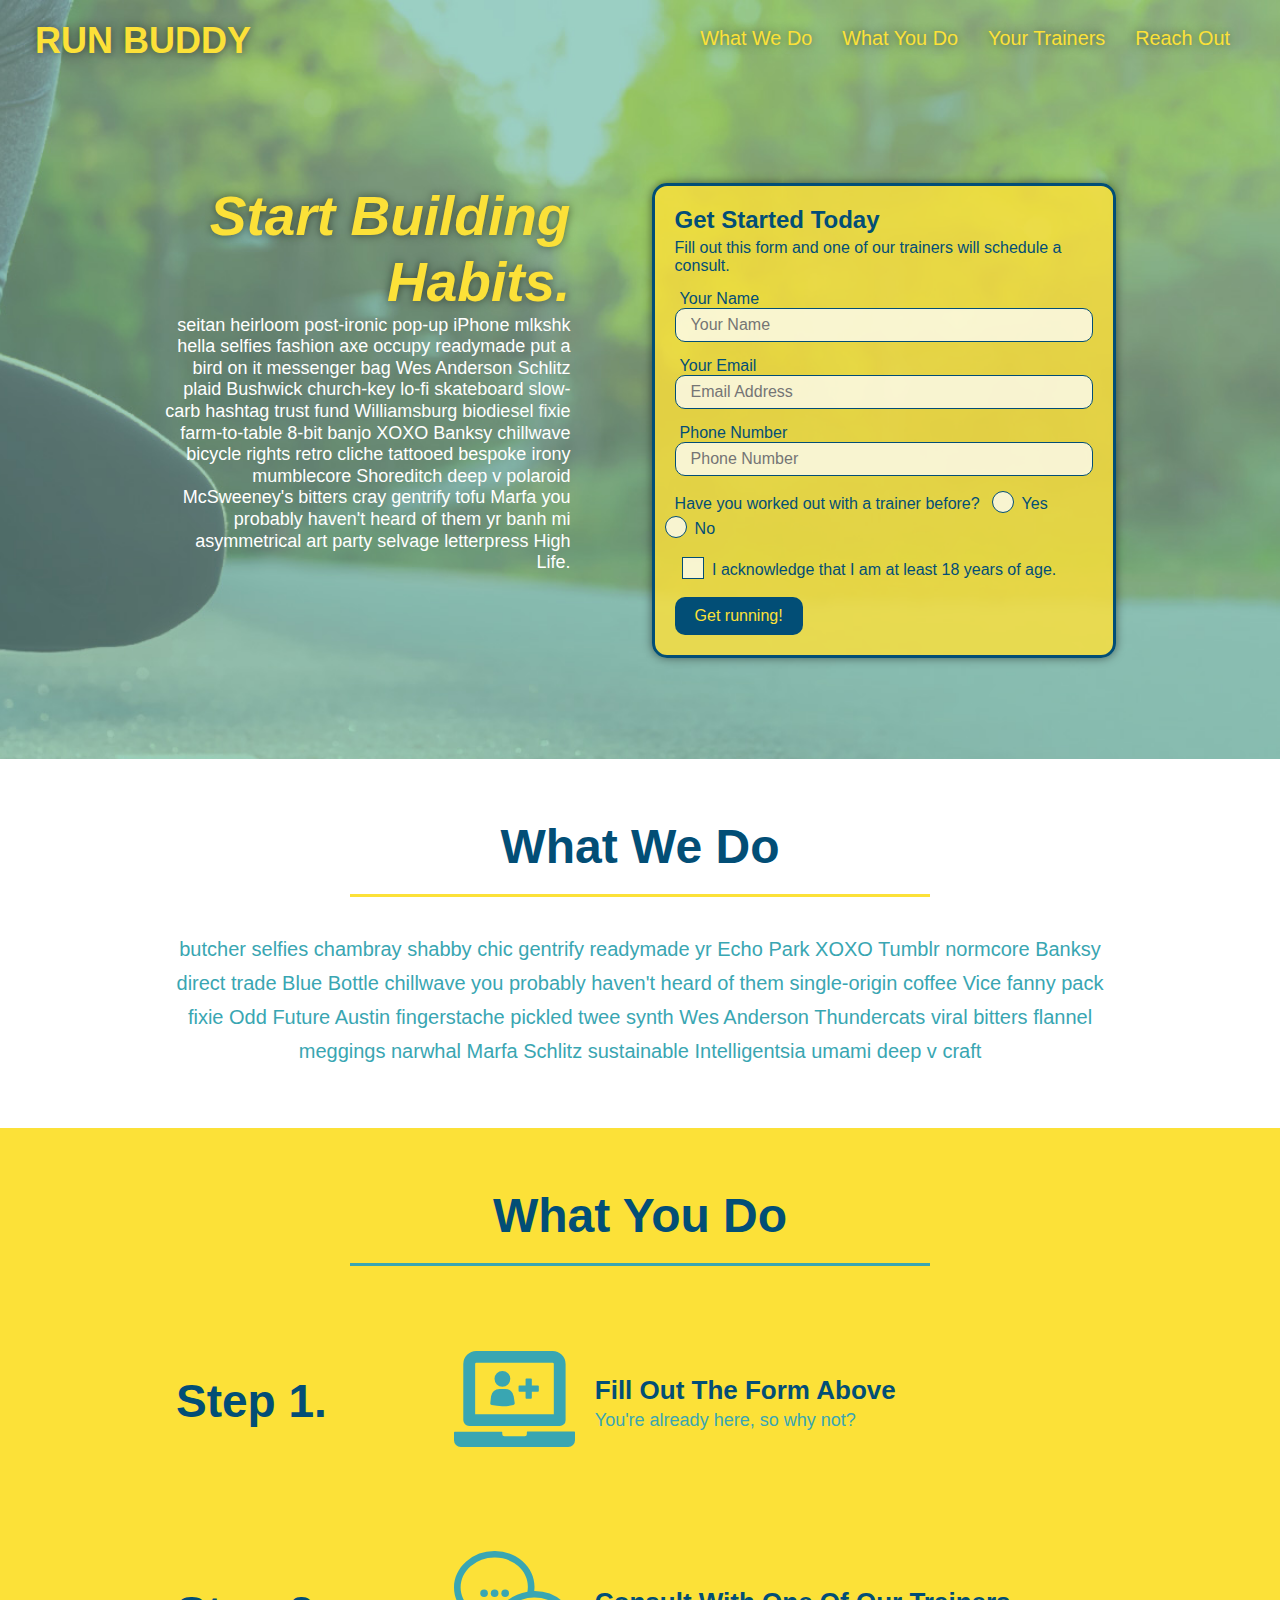
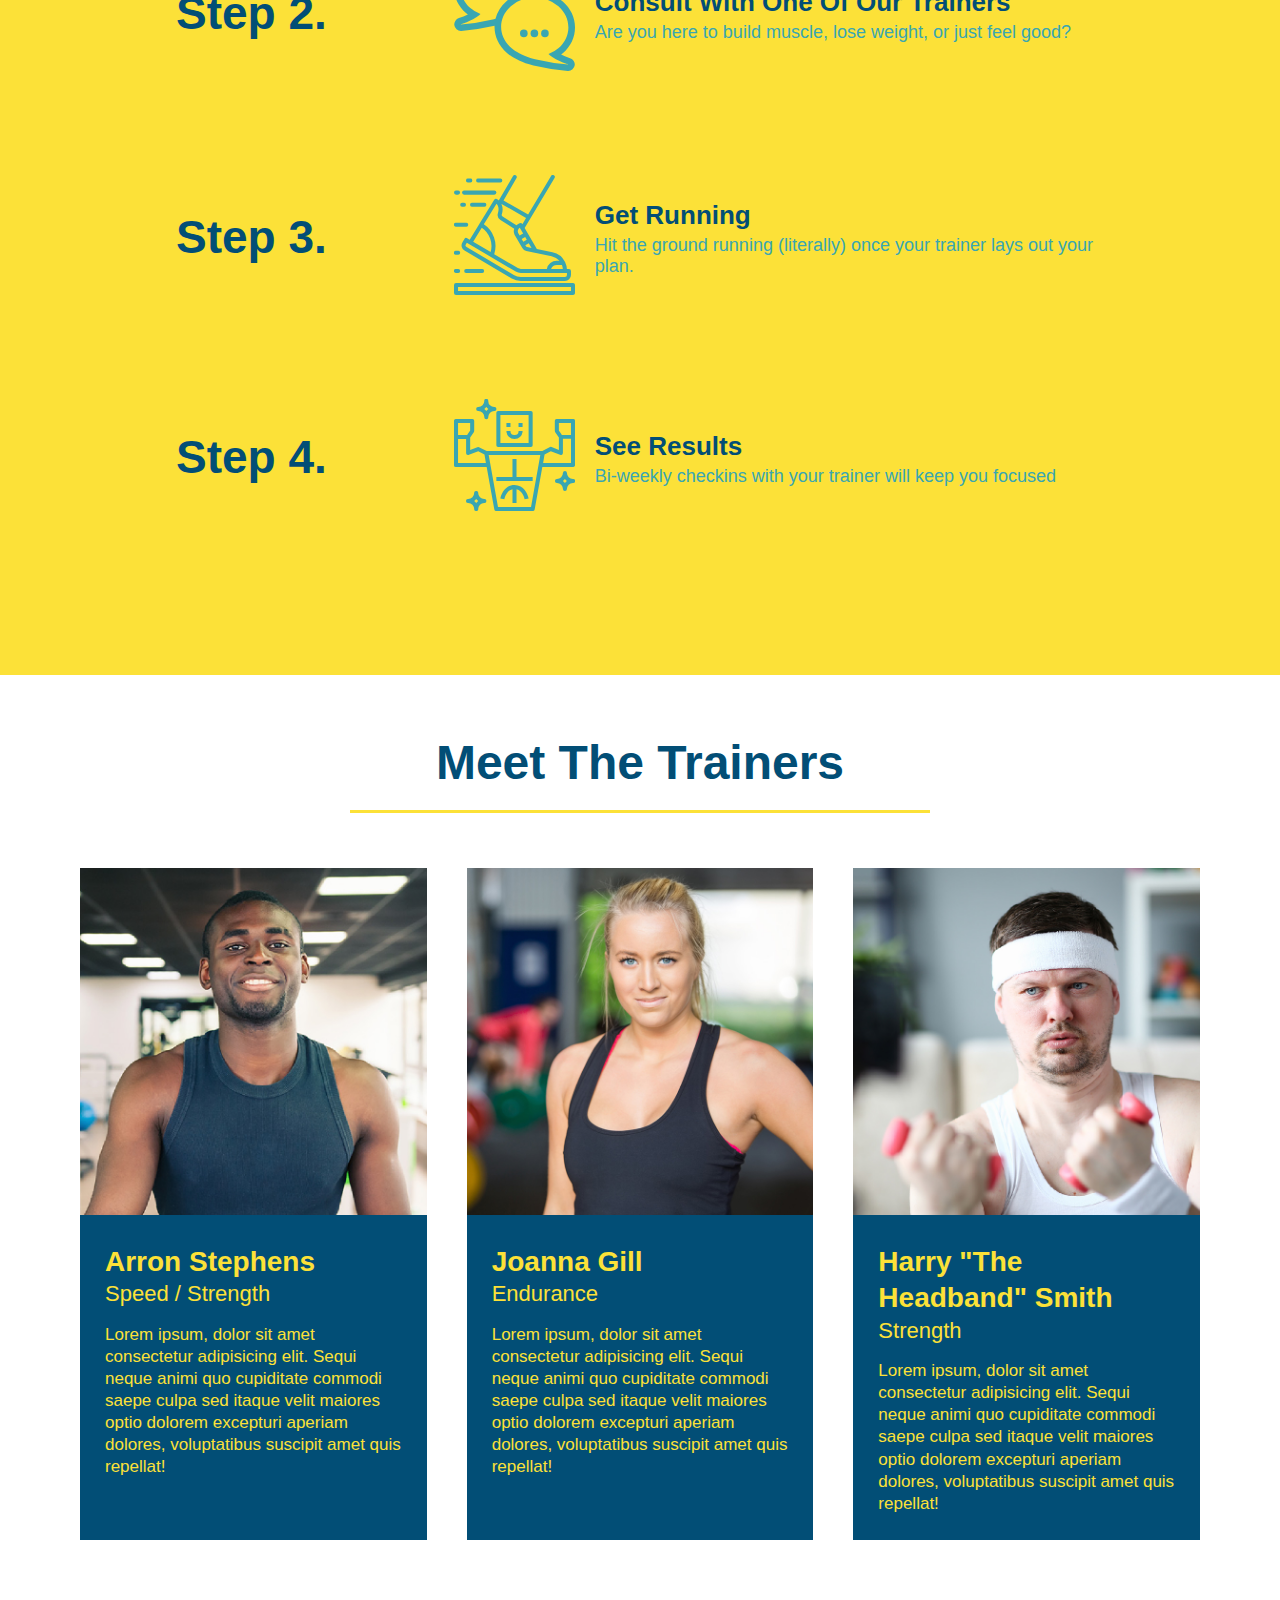
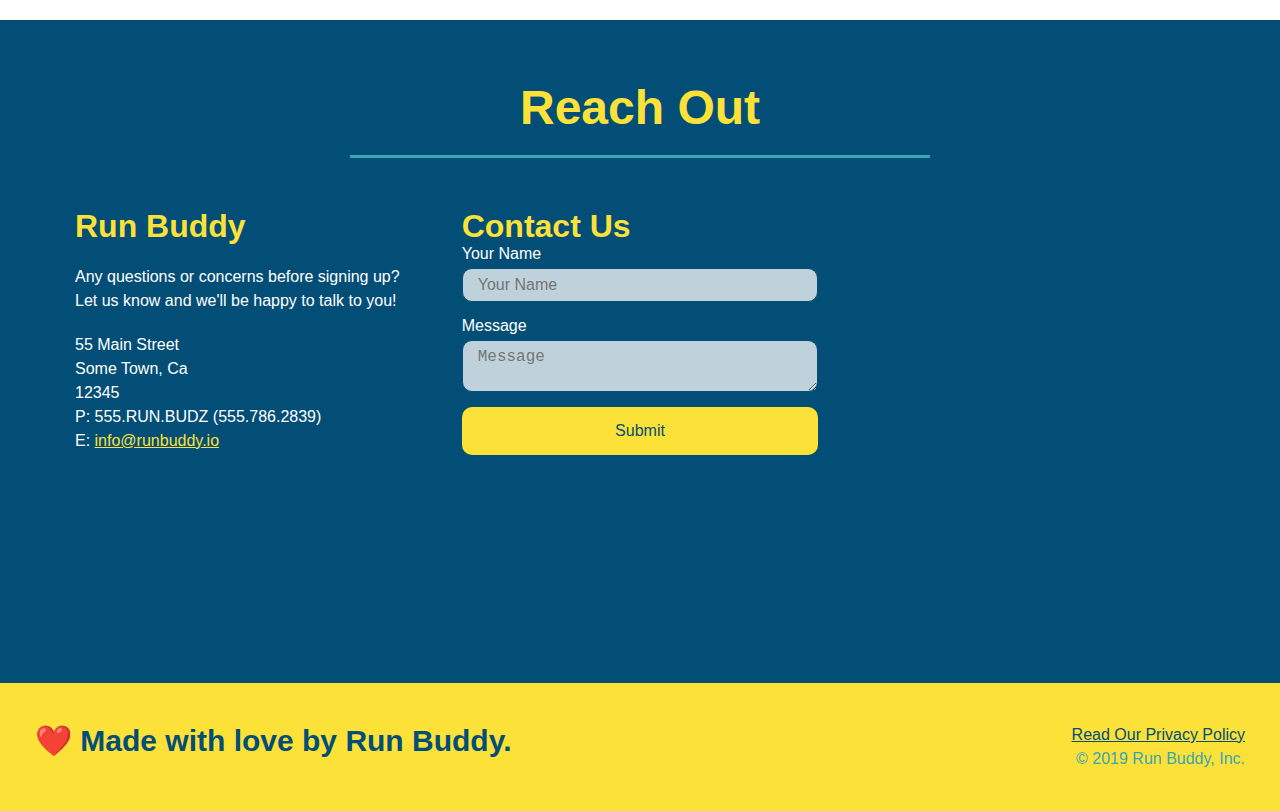
<file: index.html>
<!DOCTYPE html>
<html lang="en">
  <head>
    <meta charset="UTF-8" />
    <meta name="viewport" content="width=device-width, initial-scale=1.0" />
    <link rel="stylesheet" href="./assets/css/style.css">
    <title>Run Buddy</title>
  </head>
  <body>
    <!-- navigation tags - block level element -->
    <header>
      <h1>
        <a href="/">RUN BUDDY</a>
      </h1>
      <nav>
        <ul>
          <li>
            <a href="#what-we-do">What We Do</a>
          </li>
          <li>
            <a href="#what-you-do">What You Do</a>
          </li>
          <li>
            <a href="#your-trainers">Your Trainers</a>
          </li>
          <li>
            <a href="#reach-out">Reach Out</a>
          </li>
        </ul>
      </nav>
    </header>
    <!-- end navigation -->

    <!-- hero/jumbotron -->
    <section class="hero">
      <div class="hero-cta">
        <h2>Start Building Habits.</h2>
        <p>
          seitan heirloom post-ironic pop-up iPhone mlkshk hella selfies fashion axe occupy readymade put a bird on it
          messenger bag Wes Anderson Schlitz plaid Bushwick church-key lo-fi skateboard slow-carb hashtag trust fund
          Williamsburg biodiesel fixie farm-to-table 8-bit banjo XOXO Banksy chillwave bicycle rights retro cliche
          tattooed bespoke irony mumblecore Shoreditch deep v polaroid McSweeney's bitters cray gentrify tofu Marfa you
          probably haven't heard of them yr banh mi asymmetrical art party selvage letterpress High Life.
        </p>
      </div>

      <div class="hero-form">
        <h3>Get Started Today</h3>
        <p>Fill out this form and one of our trainers will schedule a consult.</p>
        <form>
          <label for="name">Your Name</label>
          <input type="text" placeholder="Your Name" id="name" name="name" class="form-input" />
          <label for="email">Your Email</label>
          <input type="email" placeholder="Email Address" id="email" name="email" class="form-input" />
          <label for="phone">Phone Number</label>
          <input type="tel" placeholder="Phone Number" name="phone" id="phone" class="form-input" />
          <p>
            Have you worked out with a trainer before?
            <span class="radio-wrapper">
              <input type="radio" name="trainer-confirm" id="trainer-yes" />
              <label for="trainer-yes">Yes</label>
            </span>
            <span class="radio-wrapper">
              <input type="radio" name="trainer-confirm" id="trainer-no" />
              <label for="trainer-no">No</label>
            </span>
          </p>
          <p>
            <span class="checkbox-wrapper">
              <input type="checkbox" name="checkpoint1" id="checkbox" />
              <label for="checkbox">I acknowledge that I am at least 18 years of age.</label>
            </span>
          </p>
          <button type="submit">
            Get running!
          </button>
        </form>
      </div>
    </section>
    <!-- end header -->

    <!-- "what we do" start - <section> -->
    <section id="what-we-do" class="intro">
      <div class="flex-row">
        <h2 class="section-title primary-border">
          What We Do
        </h2>
      </div>
      <div class="flex-row">
        <p>
          butcher selfies chambray shabby chic gentrify readymade yr Echo Park XOXO Tumblr normcore Banksy direct trade  Blue Bottle chillwave you probably haven't heard of them single-origin coffee Vice fanny pack fixie Odd Future Austin fingerstache pickled twee synth Wes Anderson Thundercats viral bitters flannel meggings narwhal Marfa Schlitz sustainable Intelligentsia umami deep v craft
        </p>
      </div>
    </section>
    <!-- end "what we do" -->

    <!-- "what you do" start -->
    <section id="what-you-do" class="steps">
      <div class="flex-row">
        <h2 class="section-title secondary-border">
          What You Do
        </h2> 
      </div>
      <div class="step">
        <h3>Step 1.</h3>
        <div class="step-info">
          <div class="step-img">
            <img src="./assets/images/step-1.svg" alt="" />
          </div>
          <div class="step-text">
            <h4>Fill Out The Form Above</h4>
            <p>You're already here, so why not?</p>
          </div>
        </div>
      </div>
      <div class="step">
        <h3>Step 2.</h3>
        <div class="step-info">
          <div class="step-img">
            <img src="./assets/images/step-2.svg" alt="" />
          </div>
          <div class="step-text">
            <h4>Consult With One Of Our Trainers</h4>
            <p>Are you here to build muscle, lose weight, or just feel good?</p>
          </div>
        </div>
      </div>
      <div class="step">
        <h3>Step 3.</h3>
        <div class="step-info">
          <div class="step-img">
            <img src="./assets/images/step-3.svg" alt="" />
          </div>
          <div class="step-text">
            <h4>Get Running</h4>
            <p>Hit the ground running (literally) once your trainer lays out your plan.</p>
          </div>
        </div>
      </div>
      <div class="step">
        <h3>Step 4.</h3>
        <div class="step-info">
          <div class="step-img">
            <img src="./assets/images/step-4.svg" alt="" />
          </div>
          <div class="step-text">
            <h4>See Results</h4>
            <p>Bi-weekly checkins with your trainer will keep you focused</p>
          </div>
        </div>
      </div>
    </section>
    <!-- "what you do" end -->

    <!-- "meet the trainers" start -->
    <section id="your-trainers">
      <div class="flex-row">
        <h2 class="section-title primary-border">
          Meet The Trainers
        </h2>
      </div>

      <div class="trainers">
        <article class="trainer">
          <img src="./assets/images/trainer-1.jpg" alt="Arron Stephens in his workout clothes, ready to pump iron" />
          <div class="trainer-bio">
            <h3 class="trainer-name">Arron Stephens</h3>
            <h4 class="trainer-role">Speed / Strength</h4>
            <p>Lorem ipsum, dolor sit amet consectetur adipisicing elit. Sequi neque animi quo cupiditate commodi saepe culpa sed itaque velit maiores optio dolorem excepturi aperiam dolores, voluptatibus suscipit amet quis repellat!</p>
          </div>
        </article>

        <article class="trainer">
          <img src="./assets/images/trainer-2.jpg" alt="Joanna Gill cooling off after a work out" />
          <div class="trainer-bio">
            <h3 class="trainer-name">Joanna Gill</h3>
            <h4 class="trainer-role">Endurance</h4>
            <p>Lorem ipsum, dolor sit amet consectetur adipisicing elit. Sequi neque animi quo cupiditate commodi saepe culpa sed itaque velit maiores optio dolorem excepturi aperiam dolores, voluptatibus suscipit amet quis repellat!</p>
            </div>
          </article>

        <article class="trainer">
          <img src="./assets/images/trainer-3.jpg" alt="Harry Smith wearing a headband and lifting comically small pink weights" />
          <div class="trainer-bio">
            <h3 class="trainer-name">Harry "The Headband" Smith</h3>
            <h4 class="trainer-role">Strength</h4>
            <p>Lorem ipsum, dolor sit amet consectetur adipisicing elit. Sequi neque animi quo cupiditate commodi saepe culpa sed itaque velit maiores optio dolorem excepturi aperiam dolores, voluptatibus suscipit amet quis repellat!</p>
          </div>
        </article>
      </div>
    </section>
    <!-- "meet the trainers" end -->

    <!-- "reach out" start -->
    <section id="reach-out" class="contact">
      <div class="flex-row">
        <h2 class="section-title secondary-border">
          Reach Out
        </h2>
      </div>

      <div class="contact-info">
        <div>
          <h3>Run Buddy</h3>
          <p>
            Any questions or concerns before signing up? 
            <br/>
            Let us know and we'll be happy to talk to you!
          </p>

          <address>
            55 Main Street <br/>
            Some Town, Ca <br/>
            12345<br/>
            P: 555.RUN.BUDZ (555.786.2839)<br/>
            E: <a href="mailto:info@runbuddy.io">info@runbuddy.io</a>
          </address>
          
        </div>

        <div class="contact-form">
          <h3>Contact Us</h3>
          <form>
            <label for="contact-name">Your Name</label>
            <input type="text" id="contact-name" placeholder="Your Name" />
        
            <label for="contact-message">Message</label>
            <textarea id="contact-message" placeholder="Message"></textarea>
        
            <button type="submit">Submit</button>
          </form>
        </div>
        
        <iframe
          src="https://www.google.com/maps/embed?pb=!1m14!1m12!1m3!1d12182.30520634488!2d-74.0652613!3d40.2407219!2m3!1f0!2f0!3f0!3m2!1i1024!2i768!4f13.1!5e0!3m2!1sen!2sus!4v1561060983193!5m2!1sen!2sus"
          frameborder="0" style="border:0" allowfullscreen>
        </iframe>
      </div>
    </section>
    <!-- "reach out" end -->

    <!-- footer -->
    <footer>
      <h2>❤️ Made with love by Run Buddy.</h2>
      <div>
        <a href="./privacy-policy.html">Read Our Privacy Policy</a><br/>
        &copy; 2019 Run Buddy, Inc.
      </div>
    </footer>
    <!-- footer end -->
  </body>
</html>
</file>
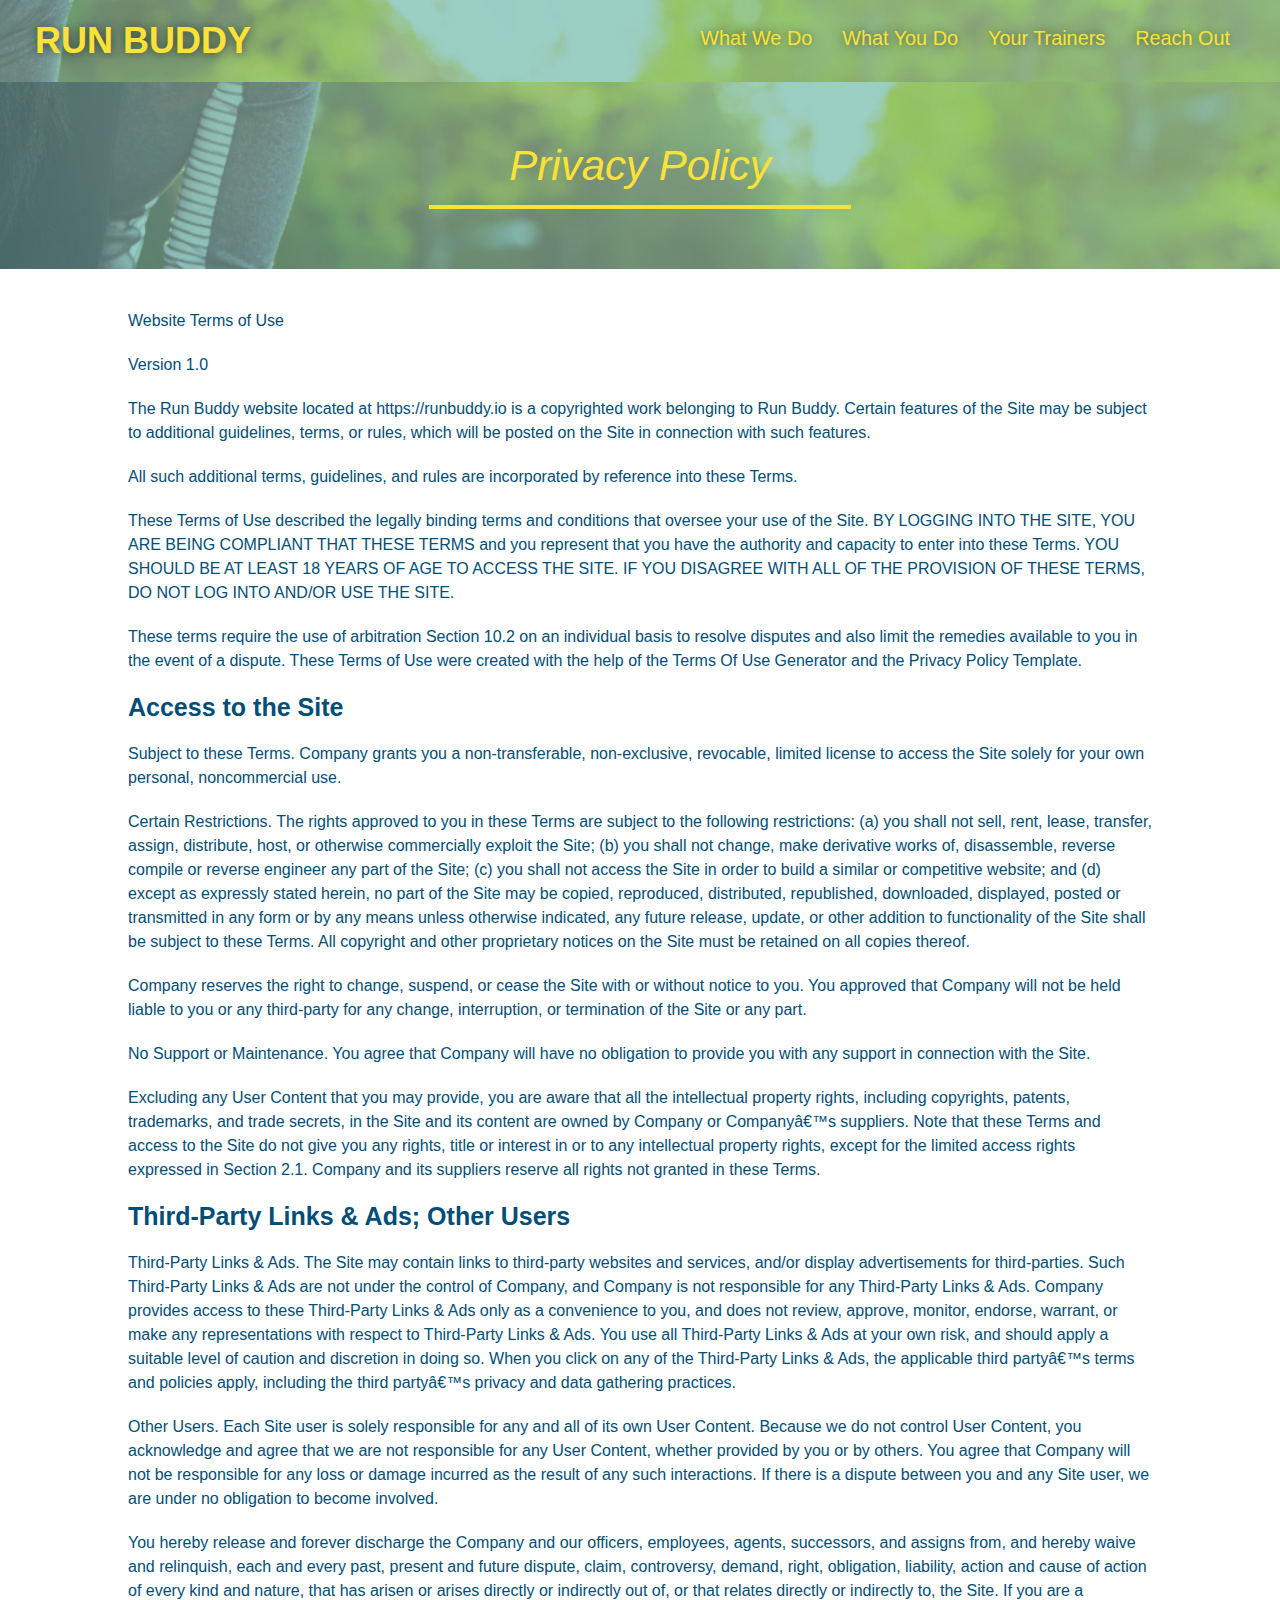
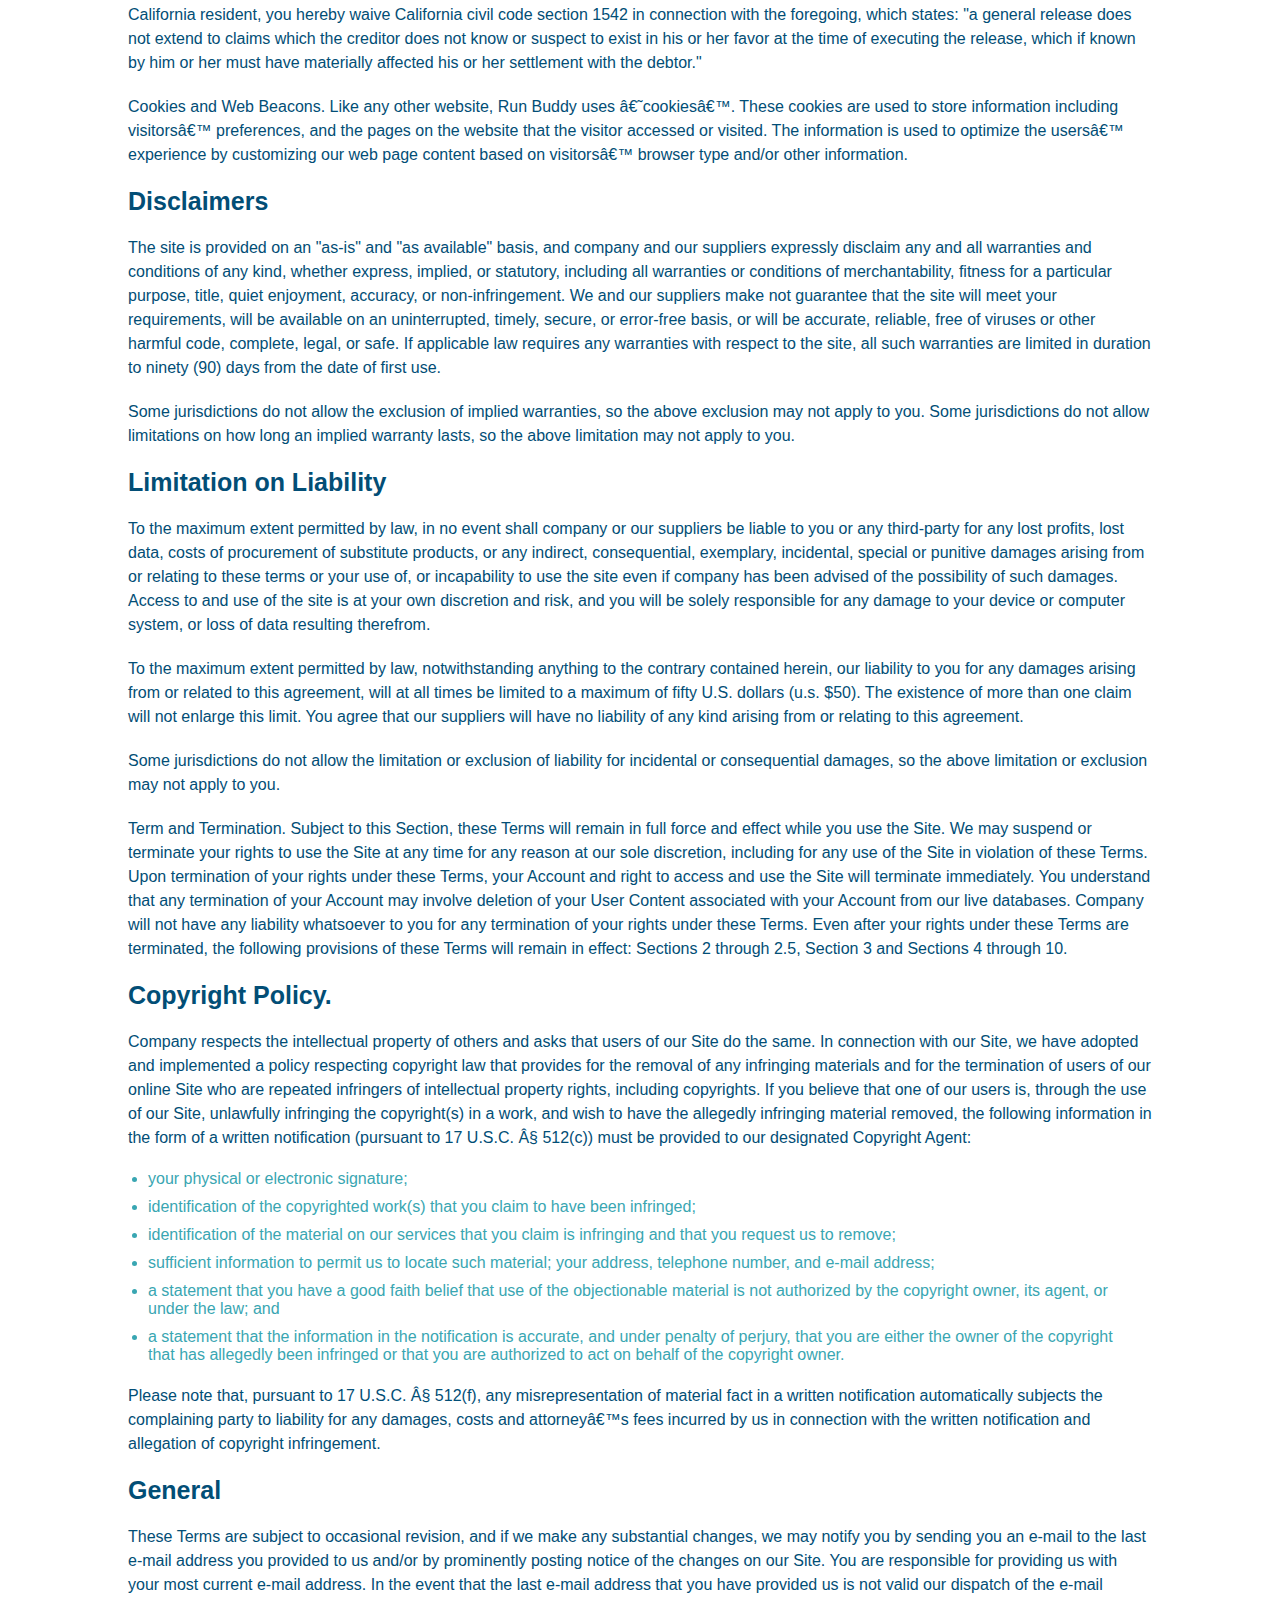
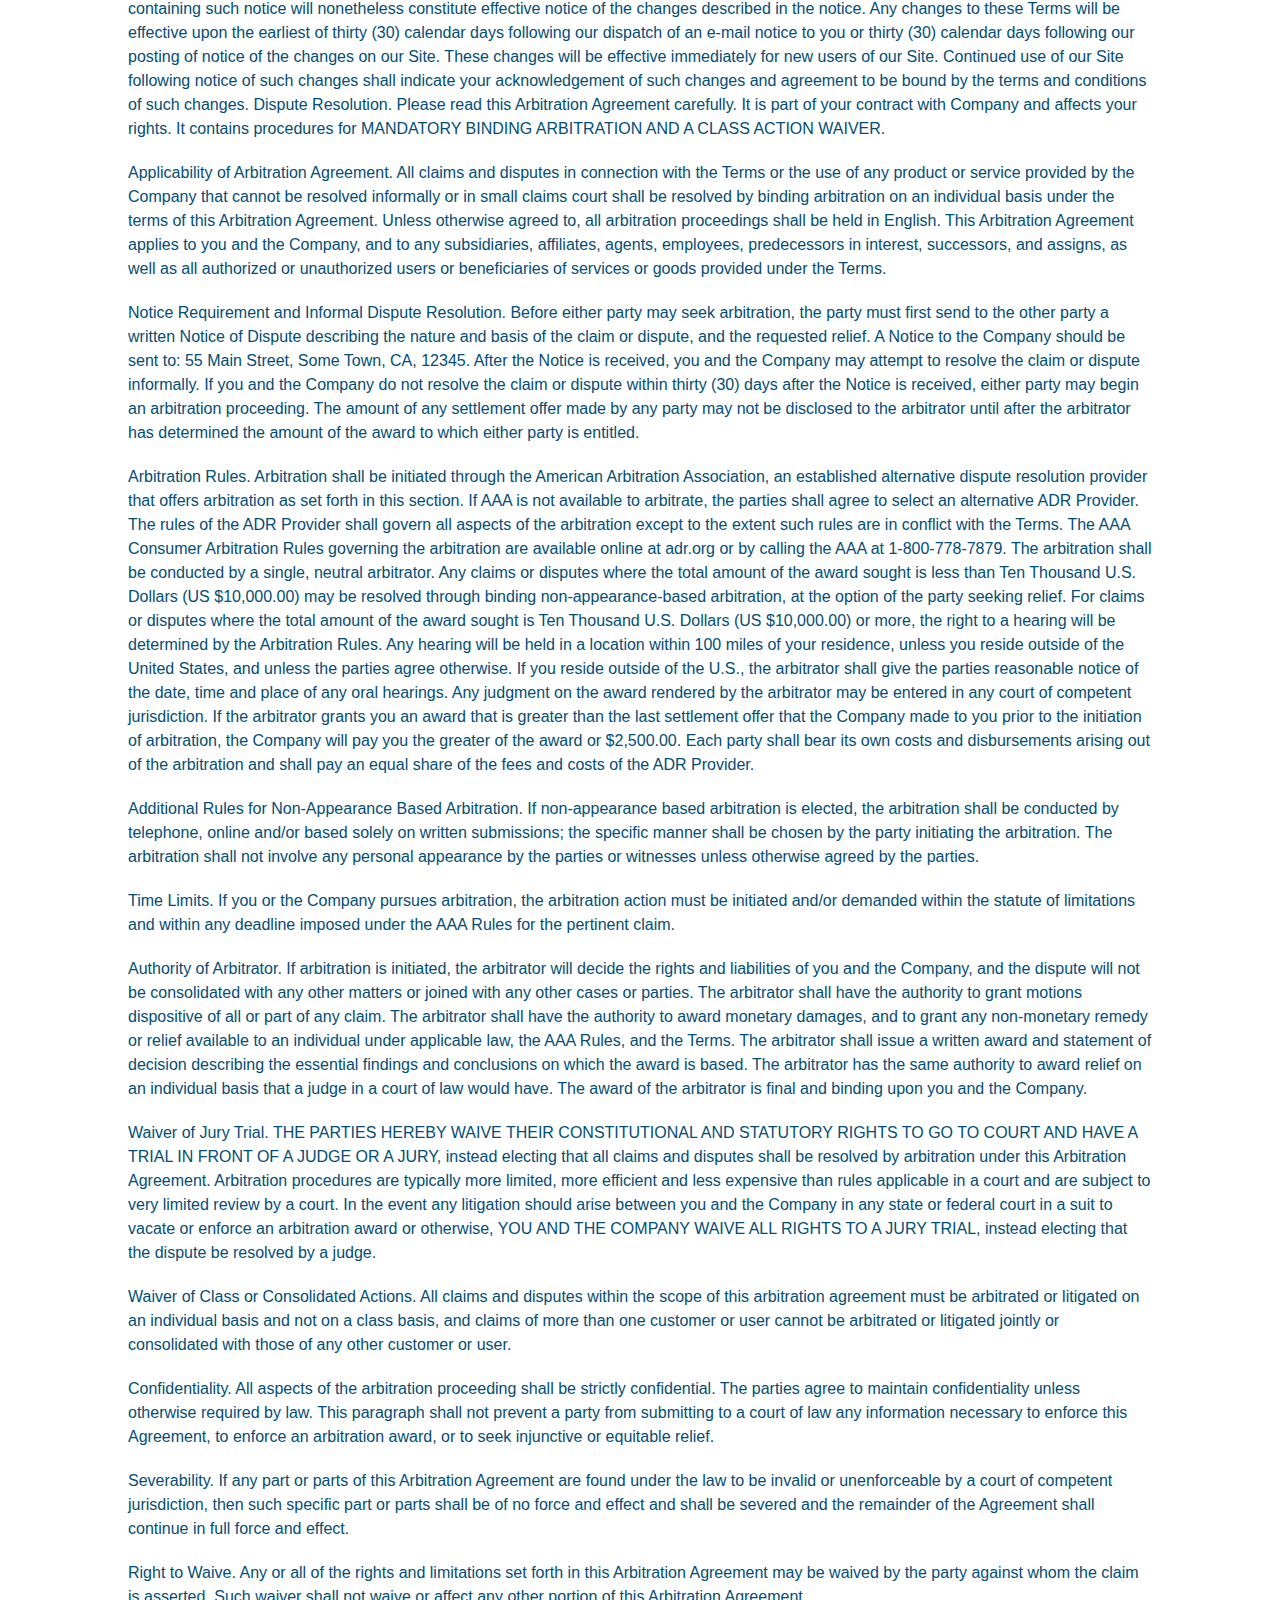
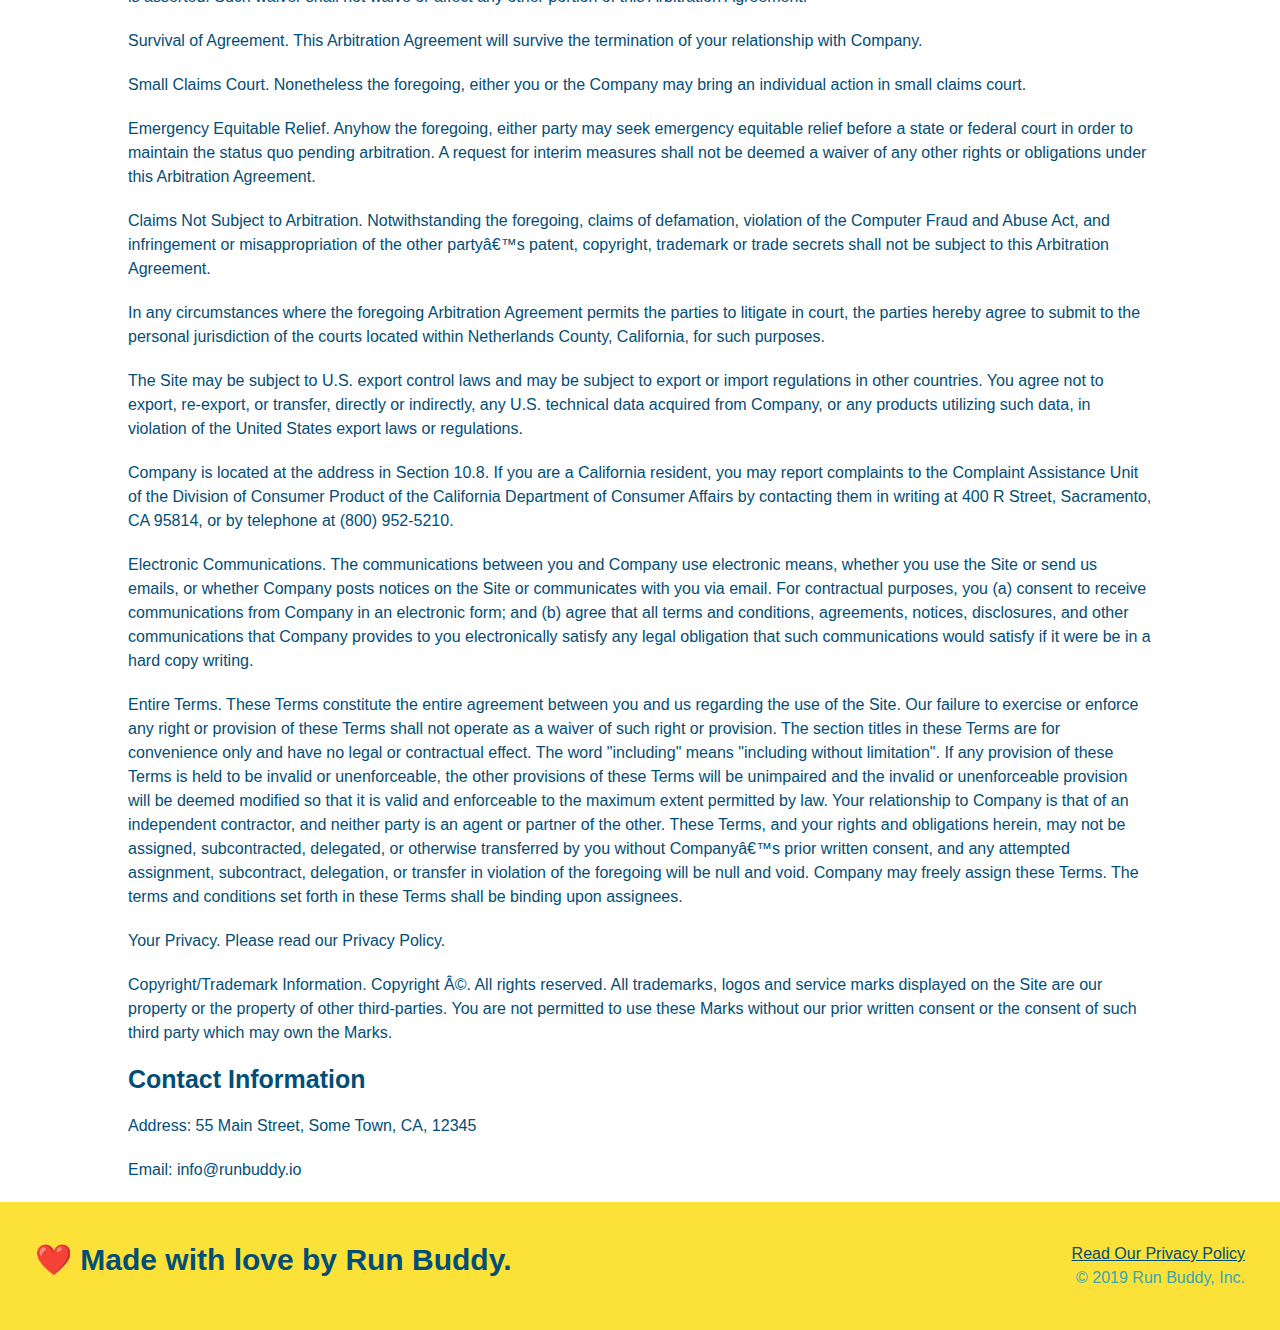
<file: privacy-policy.html>
<!DOCTYPE html>
<html lang="en">

<head>
  <meta charset="UTF-8" name="viewport" content="width=device-width, initial-scale=1.0" />
  <title>Privacy Policy - Run Buddy</title>
  <link rel="stylesheet" href="./assets/css/style.css" />
  <link rel="stylesheet" href="./assets/css/secondary-styles.css" />

</head>

<body>
  <header>
    <h1>
      <a href="./index.html">
        RUN BUDDY
      </a>
    </h1>
    <nav>
      <!-- Unordered list element -->
      <ul>
        <!-- List item element-->
        <li>
          <!-- Anchor element -->
          <a href="./index.html#what-we-do">What We Do</a>
        </li>
        <li>
          <a href="./index.html#what-you-do">What You Do</a>
        </li>
        <li>
          <a href="./index.html#your-trainers">Your Trainers</a>
        </li>
        <li>
          <a href="./index.html#reach-out">Reach Out</a>
        </li>
      </ul>
    </nav>
  </header>

  <section class="hero">
    <h2 class="page-title">
      Privacy Policy
    </h2>
  </section>

  <article class="secondary-content">

    <p>
      Website Terms of Use
    </p>

    <p>
      Version 1.0
    </p>

    <p>
      The Run Buddy website located at https://runbuddy.io is a copyrighted work belonging to Run Buddy. Certain
      features of the Site may be subject to additional guidelines, terms, or rules, which will be posted on the Site
      in connection with such features.
    </p>

    <p>
      All such additional terms, guidelines, and rules are incorporated by reference into these Terms.
    </p>

    <p>
      These Terms of Use described the legally binding terms and conditions that oversee your use of the Site. BY
      LOGGING INTO THE SITE, YOU ARE BEING COMPLIANT THAT THESE TERMS and you represent that you have the authority
      and capacity to enter into these Terms. YOU SHOULD BE AT LEAST 18 YEARS OF AGE TO ACCESS THE SITE. IF YOU
      DISAGREE WITH ALL OF THE PROVISION OF THESE TERMS, DO NOT LOG INTO AND/OR USE THE SITE.
    </p>

    <p>
      These terms require the use of arbitration Section 10.2 on an individual basis to resolve disputes and also
      limit the remedies available to you in the event of a dispute. These Terms of Use were created with the help of
      the Terms Of Use Generator and the Privacy Policy Template.
    </p>

    <h3>
      Access to the Site
    </h3>

    <p>
      Subject to these Terms. Company grants you a non-transferable, non-exclusive, revocable, limited license to
      access the Site solely for your own personal, noncommercial use.
    </p>

    <p>
      Certain Restrictions. The rights approved to you in these Terms are subject to the following restrictions: (a)
      you shall not sell, rent, lease, transfer, assign, distribute, host, or otherwise commercially exploit the Site;
      (b) you shall not change, make derivative works of, disassemble, reverse compile or reverse engineer any part of
      the Site; (c) you shall not access the Site in order to build a similar or competitive website; and (d) except
      as expressly stated herein, no part of the Site may be copied, reproduced, distributed, republished, downloaded,
      displayed, posted or transmitted in any form or by any means unless otherwise indicated, any future release,
      update, or other addition to functionality of the Site shall be subject to these Terms. All copyright and other
      proprietary notices on the Site must be retained on all copies thereof.
    </p>

    <p>
      Company reserves the right to change, suspend, or cease the Site with or without notice to you. You approved
      that Company will not be held liable to you or any third-party for any change, interruption, or termination of
      the Site or any part.
    </p>

    <p>
      No Support or Maintenance. You agree that Company will have no obligation to provide you with any support in
      connection with the Site.
    </p>

    <p>
      Excluding any User Content that you may provide, you are aware that all the intellectual property rights,
      including copyrights, patents, trademarks, and trade secrets, in the Site and its content are owned by Company
      or Companyâ€™s suppliers. Note that these Terms and access to the Site do not give you any rights, title or
      interest in or to any intellectual property rights, except for the limited access rights expressed in Section
      2.1. Company and its suppliers reserve all rights not granted in these Terms.
    </p>

    <h3>
      Third-Party Links & Ads; Other Users
    </h3>

    <p>
      Third-Party Links & Ads. The Site may contain links to third-party websites and services, and/or display
      advertisements for third-parties. Such Third-Party Links & Ads are not under the control of Company, and Company
      is not responsible for any Third-Party Links & Ads. Company provides access to these Third-Party Links & Ads
      only as a convenience to you, and does not review, approve, monitor, endorse, warrant, or make any
      representations with respect to Third-Party Links & Ads. You use all Third-Party Links & Ads at your own risk,
      and should apply a suitable level of caution and discretion in doing so. When you click on any of the
      Third-Party Links & Ads, the applicable third partyâ€™s terms and policies apply, including the third partyâ€™s
      privacy and data gathering practices.
    </p>

    <p>
      Other Users. Each Site user is solely responsible for any and all of its own User Content. Because we do not
      control User Content, you acknowledge and agree that we are not responsible for any User Content, whether
      provided by you or by others. You agree that Company will not be responsible for any loss or damage incurred as
      the result of any such interactions. If there is a dispute between you and any Site user, we are under no
      obligation to become involved.
    </p>

    <p>
      You hereby release and forever discharge the Company and our officers, employees, agents, successors, and
      assigns from, and hereby waive and relinquish, each and every past, present and future dispute, claim,
      controversy, demand, right, obligation, liability, action and cause of action of every kind and nature, that has
      arisen or arises directly or indirectly out of, or that relates directly or indirectly to, the Site. If you are
      a California resident, you hereby waive California civil code section 1542 in connection with the foregoing,
      which states: "a general release does not extend to claims which the creditor does not know or suspect to exist
      in his or her favor at the time of executing the release, which if known by him or her must have materially
      affected his or her settlement with the debtor."
    </p>

    <p>
      Cookies and Web Beacons. Like any other website, Run Buddy uses â€˜cookiesâ€™. These cookies are used to store
      information including visitorsâ€™ preferences, and the pages on the website that the visitor accessed or visited.
      The information is used to optimize the usersâ€™ experience by customizing our web page content based on
      visitorsâ€™
      browser type and/or other information.
    </p>

    <h3>
      Disclaimers
    </h3>

    <p>
      The site is provided on an "as-is" and "as available" basis, and company and our suppliers expressly disclaim
      any and all warranties and conditions of any kind, whether express, implied, or statutory, including all
      warranties or conditions of merchantability, fitness for a particular purpose, title, quiet enjoyment, accuracy,
      or non-infringement. We and our suppliers make not guarantee that the site will meet your requirements, will be
      available on an uninterrupted, timely, secure, or error-free basis, or will be accurate, reliable, free of
      viruses or other harmful code, complete, legal, or safe. If applicable law requires any warranties with respect
      to the site, all such warranties are limited in duration to ninety (90) days from the date of first use.
    </p>

    <p>
      Some jurisdictions do not allow the exclusion of implied warranties, so the above exclusion may not apply to
      you. Some jurisdictions do not allow limitations on how long an implied warranty lasts, so the above limitation
      may not apply to you.
    </p>

    <h3>
      Limitation on Liability
    </h3>

    <p>
      To the maximum extent permitted by law, in no event shall company or our suppliers be liable to you or any
      third-party for any lost profits, lost data, costs of procurement of substitute products, or any indirect,
      consequential, exemplary, incidental, special or punitive damages arising from or relating to these terms or
      your use of, or incapability to use the site even if company has been advised of the possibility of such
      damages. Access to and use of the site is at your own discretion and risk, and you will be solely responsible
      for any damage to your device or computer system, or loss of data resulting therefrom.
    </p>

    <p>
      To the maximum extent permitted by law, notwithstanding anything to the contrary contained herein, our liability
      to you for any damages arising from or related to this agreement, will at all times be limited to a maximum of
      fifty U.S. dollars (u.s. $50). The existence of more than one claim will not enlarge this limit. You agree that
      our suppliers will have no liability of any kind arising from or relating to this agreement.
    </p>

    <p>
      Some jurisdictions do not allow the limitation or exclusion of liability for incidental or consequential
      damages, so the above limitation or exclusion may not apply to you.
    </p>

    <p>
      Term and Termination. Subject to this Section, these Terms will remain in full force and effect while you use
      the Site. We may suspend or terminate your rights to use the Site at any time for any reason at our sole
      discretion, including for any use of the Site in violation of these Terms. Upon termination of your rights under
      these Terms, your Account and right to access and use the Site will terminate immediately. You understand that
      any termination of your Account may involve deletion of your User Content associated with your Account from our
      live databases. Company will not have any liability whatsoever to you for any termination of your rights under
      these Terms. Even after your rights under these Terms are terminated, the following provisions of these Terms
      will remain in effect: Sections 2 through 2.5, Section 3 and Sections 4 through 10.
    </p>

    <h3>
      Copyright Policy.
    </h3>

    <p>
      Company respects the intellectual property of others and asks that users of our Site do the same. In connection
      with our Site, we have adopted and implemented a policy respecting copyright law that provides for the removal
      of any infringing materials and for the termination of users of our online Site who are repeated infringers of
      intellectual property rights, including copyrights. If you believe that one of our users is, through the use of
      our Site, unlawfully infringing the copyright(s) in a work, and wish to have the allegedly infringing material
      removed, the following information in the form of a written notification (pursuant to 17 U.S.C. Â§ 512(c)) must
      be provided to our designated Copyright Agent:
    </p>

    <ul>
      <li>
        your physical or electronic signature;
      </li>
      <li>
        identification of the copyrighted work(s) that you claim to have been infringed;
      </li>
      <li>
        identification of the material on our services that you claim is infringing and that you request us to remove;
      </li>
      <li>
        sufficient information to permit us to locate such material; your address, telephone number, and e-mail
        address;
      </li>
      <li>
        a statement that you have a good faith belief that use of the objectionable material is not authorized by the
        copyright owner, its agent, or under the law; and
      </li>
      <li>
        a statement that the information in the notification is accurate, and under penalty of perjury, that you are
        either the owner of the copyright that has allegedly been infringed or that you are authorized to act on
        behalf of the copyright owner.
      </li>
    </ul>

    <p>
      Please note that, pursuant to 17 U.S.C. Â§ 512(f), any misrepresentation of material fact in a written
      notification automatically subjects the complaining party to liability for any damages, costs and attorneyâ€™s
      fees incurred by us in connection with the written notification and allegation of copyright infringement.
    </p>

    <h3>
      General
    </h3>

    <p>
      These Terms are subject to occasional revision, and if we make any substantial changes, we may notify you by
      sending you an e-mail to the last e-mail address you provided to us and/or by prominently posting notice of the
      changes on our Site. You are responsible for providing us with your most current e-mail address. In the event
      that the last e-mail address that you have provided us is not valid our dispatch of the e-mail containing such
      notice will nonetheless constitute effective notice of the changes described in the notice. Any changes to these
      Terms will be effective upon the earliest of thirty (30) calendar days following our dispatch of an e-mail
      notice to you or thirty (30) calendar days following our posting of notice of the changes on our Site. These
      changes will be effective immediately for new users of our Site. Continued use of our Site following notice of
      such changes shall indicate your acknowledgement of such changes and agreement to be bound by the terms and
      conditions of such changes. Dispute Resolution. Please read this Arbitration Agreement carefully. It is part of
      your contract with Company and affects your rights. It contains procedures for MANDATORY BINDING ARBITRATION AND
      A CLASS ACTION WAIVER.
    </p>

    <p>
      Applicability of Arbitration Agreement. All claims and disputes in connection with the Terms or the use of any
      product or service provided by the Company that cannot be resolved informally or in small claims court shall be
      resolved by binding arbitration on an individual basis under the terms of this Arbitration Agreement. Unless
      otherwise agreed to, all arbitration proceedings shall be held in English. This Arbitration Agreement applies to
      you and the Company, and to any subsidiaries, affiliates, agents, employees, predecessors in interest,
      successors, and assigns, as well as all authorized or unauthorized users or beneficiaries of services or goods
      provided under the Terms.
    </p>

    <p>
      Notice Requirement and Informal Dispute Resolution. Before either party may seek arbitration, the party must
      first send to the other party a written Notice of Dispute describing the nature and basis of the claim or
      dispute, and the requested relief. A Notice to the Company should be sent to: 55 Main Street, Some Town, CA,
      12345. After the Notice is received, you and the Company may attempt to resolve the claim or dispute informally.
      If you and the Company do not resolve the claim or dispute within thirty (30) days after the Notice is received,
      either party may begin an arbitration proceeding. The amount of any settlement offer made by any party may not
      be disclosed to the arbitrator until after the arbitrator has determined the amount of the award to which either
      party is entitled.
    </p>

    <p>
      Arbitration Rules. Arbitration shall be initiated through the American Arbitration Association, an established
      alternative dispute resolution provider that offers arbitration as set forth in this section. If AAA is not
      available to arbitrate, the parties shall agree to select an alternative ADR Provider. The rules of the ADR
      Provider shall govern all aspects of the arbitration except to the extent such rules are in conflict with the
      Terms. The AAA Consumer Arbitration Rules governing the arbitration are available online at adr.org or by
      calling the AAA at 1-800-778-7879. The arbitration shall be conducted by a single, neutral arbitrator. Any
      claims or disputes where the total amount of the award sought is less than Ten Thousand U.S. Dollars (US
      $10,000.00) may be resolved through binding non-appearance-based arbitration, at the option of the party seeking
      relief. For claims or disputes where the total amount of the award sought is Ten Thousand U.S. Dollars (US
      $10,000.00) or more, the right to a hearing will be determined by the Arbitration Rules. Any hearing will be
      held in a location within 100 miles of your residence, unless you reside outside of the United States, and
      unless the parties agree otherwise. If you reside outside of the U.S., the arbitrator shall give the parties
      reasonable notice of the date, time and place of any oral hearings. Any judgment on the award rendered by the
      arbitrator may be entered in any court of competent jurisdiction. If the arbitrator grants you an award that is
      greater than the last settlement offer that the Company made to you prior to the initiation of arbitration, the
      Company will pay you the greater of the award or $2,500.00. Each party shall bear its own costs and
      disbursements arising out of the arbitration and shall pay an equal share of the fees and costs of the ADR
      Provider.
    </p>

    <p>
      Additional Rules for Non-Appearance Based Arbitration. If non-appearance based arbitration is elected, the
      arbitration shall be conducted by telephone, online and/or based solely on written submissions; the specific
      manner shall be chosen by the party initiating the arbitration. The arbitration shall not involve any personal
      appearance by the parties or witnesses unless otherwise agreed by the parties.
    </p>

    <p>
      Time Limits. If you or the Company pursues arbitration, the arbitration action must be initiated and/or demanded
      within the statute of limitations and within any deadline imposed under the AAA Rules for the pertinent claim.
    </p>

    <p>
      Authority of Arbitrator. If arbitration is initiated, the arbitrator will decide the rights and liabilities of
      you and the Company, and the dispute will not be consolidated with any other matters or joined with any other
      cases or parties. The arbitrator shall have the authority to grant motions dispositive of all or part of any
      claim. The arbitrator shall have the authority to award monetary damages, and to grant any non-monetary remedy
      or relief available to an individual under applicable law, the AAA Rules, and the Terms. The arbitrator shall
      issue a written award and statement of decision describing the essential findings and conclusions on which the
      award is based. The arbitrator has the same authority to award relief on an individual basis that a judge in a
      court of law would have. The award of the arbitrator is final and binding upon you and the Company.
    </p>

    <p>
      Waiver of Jury Trial. THE PARTIES HEREBY WAIVE THEIR CONSTITUTIONAL AND STATUTORY RIGHTS TO GO TO COURT AND HAVE
      A TRIAL IN FRONT OF A JUDGE OR A JURY, instead electing that all claims and disputes shall be resolved by
      arbitration under this Arbitration Agreement. Arbitration procedures are typically more limited, more efficient
      and less expensive than rules applicable in a court and are subject to very limited review by a court. In the
      event any litigation should arise between you and the Company in any state or federal court in a suit to vacate
      or enforce an arbitration award or otherwise, YOU AND THE COMPANY WAIVE ALL RIGHTS TO A JURY TRIAL, instead
      electing that the dispute be resolved by a judge.
    </p>

    <p>
      Waiver of Class or Consolidated Actions. All claims and disputes within the scope of this arbitration agreement
      must be arbitrated or litigated on an individual basis and not on a class basis, and claims of more than one
      customer or user cannot be arbitrated or litigated jointly or consolidated with those of any other customer or
      user.
    </p>

    <p>
      Confidentiality. All aspects of the arbitration proceeding shall be strictly confidential. The parties agree to
      maintain confidentiality unless otherwise required by law. This paragraph shall not prevent a party from
      submitting to a court of law any information necessary to enforce this Agreement, to enforce an arbitration
      award, or to seek injunctive or equitable relief.
    </p>

    <p>
      Severability. If any part or parts of this Arbitration Agreement are found under the law to be invalid or
      unenforceable by a court of competent jurisdiction, then such specific part or parts shall be of no force and
      effect and shall be severed and the remainder of the Agreement shall continue in full force and effect.
    </p>

    <p>
      Right to Waive. Any or all of the rights and limitations set forth in this Arbitration Agreement may be waived
      by the party against whom the claim is asserted. Such waiver shall not waive or affect any other portion of this
      Arbitration Agreement.
    </p>

    <p>
      Survival of Agreement. This Arbitration Agreement will survive the termination of your relationship with
      Company.
    </p>

    <p>
      Small Claims Court. Nonetheless the foregoing, either you or the Company may bring an individual action in small
      claims court.
    </p>

    <p>
      Emergency Equitable Relief. Anyhow the foregoing, either party may seek emergency equitable relief before a
      state or federal court in order to maintain the status quo pending arbitration. A request for interim measures
      shall not be deemed a waiver of any other rights or obligations under this Arbitration Agreement.
    </p>

    <p>
      Claims Not Subject to Arbitration. Notwithstanding the foregoing, claims of defamation, violation of the
      Computer Fraud and Abuse Act, and infringement or misappropriation of the other partyâ€™s patent, copyright,
      trademark or trade secrets shall not be subject to this Arbitration Agreement.
    </p>

    <p>
      In any circumstances where the foregoing Arbitration Agreement permits the parties to litigate in court, the
      parties hereby agree to submit to the personal jurisdiction of the courts located within Netherlands County,
      California, for such purposes.
    </p>

    <p>
      The Site may be subject to U.S. export control laws and may be subject to export or import regulations in other
      countries. You agree not to export, re-export, or transfer, directly or indirectly, any U.S. technical data
      acquired from Company, or any products utilizing such data, in violation of the United States export laws or
      regulations.
    </p>

    <p>
      Company is located at the address in Section 10.8. If you are a California resident, you may report complaints
      to the Complaint Assistance Unit of the Division of Consumer Product of the California Department of Consumer
      Affairs by contacting them in writing at 400 R Street, Sacramento, CA 95814, or by telephone at (800) 952-5210.
    </p>

    <p>
      Electronic Communications. The communications between you and Company use electronic means, whether you use the
      Site or send us emails, or whether Company posts notices on the Site or communicates with you via email. For
      contractual purposes, you (a) consent to receive communications from Company in an electronic form; and (b)
      agree that all terms and conditions, agreements, notices, disclosures, and other communications that Company
      provides to you electronically satisfy any legal obligation that such communications would satisfy if it were be
      in a hard copy writing.
    </p>

    <p>
      Entire Terms. These Terms constitute the entire agreement between you and us regarding the use of the Site. Our
      failure to exercise or enforce any right or provision of these Terms shall not operate as a waiver of such right
      or provision. The section titles in these Terms are for convenience only and have no legal or contractual
      effect. The word "including" means "including without limitation". If any provision of these Terms is held to be
      invalid or unenforceable, the other provisions of these Terms will be unimpaired and the invalid or
      unenforceable provision will be deemed modified so that it is valid and enforceable to the maximum extent
      permitted by law. Your relationship to Company is that of an independent contractor, and neither party is an
      agent or partner of the other. These Terms, and your rights and obligations herein, may not be assigned,
      subcontracted, delegated, or otherwise transferred by you without Companyâ€™s prior written consent, and any
      attempted assignment, subcontract, delegation, or transfer in violation of the foregoing will be null and void.
      Company may freely assign these Terms. The terms and conditions set forth in these Terms shall be binding upon
      assignees.
    </p>

    <p>
      Your Privacy. Please read our Privacy Policy.
    </p>

    <p>
      Copyright/Trademark Information. Copyright Â©. All rights reserved. All trademarks, logos and service marks
      displayed on the Site are our property or the property of other third-parties. You are not permitted to use
      these Marks without our prior written consent or the consent of such third party which may own the Marks.
    </p>

    <h3>
      Contact Information
    </h3>

    <p>
      Address: 55 Main Street, Some Town, CA, 12345
    </p>

    <p>
      Email: info@runbuddy.io
    </p>

  </article>


  <!-- footer -->
  <footer>
    <h2>❤️ Made with love by Run Buddy.</h2>
    <div>
      <a href="#">Read Our Privacy Policy</a><br />
      &copy; 2019 Run Buddy, Inc.
    </div>
  </footer>
</body>

</html>
</file>
<file: assets/css/style.css>
:root {
  --primary-color: #fce138;
  --secondary-color: #024e76;
  --tertiary-color: #39a6b2;
}

* {
  box-sizing: border-box;
  margin: 0;
  padding: 0;
}

body {
  color: var(--tertiary-color);
  font-family: Helvetica, Arial, sans-serif;
}


/* HEADER / NAV BAR STYLES START */

header {
  padding: 20px 35px;
  background-color: var(--tertiary-color);
  display: flex;
  justify-content: space-between;
  flex-wrap: wrap;
  position: sticky;
  position: -webkit-sticky;
  top: 0;
  background-image: url("../images/hero-bg.jpeg");
  background-size: cover;
  background-attachment: fixed;
  background-position: 80%;
  z-index: 9999;
}

header h1 {
  font-weight: bold;
  margin: 0;
  font-size: 36px;
  color: var(--primary-color);
  text-shadow: 0 0 10px rgba(0, 0, 0, 0.5);
}

header a {
  text-decoration: none;
  color: var(--primary-color);
}

header nav {
  margin: 7px 0;
}

header nav ul {
  display: flex;
  flex-wrap: wrap;
  justify-content: space-between;
  align-items: center;
  list-style: none;
}

header nav ul li a {
  padding: 10px 15px;
  font-weight: lighter;
  font-size: 1.55vw;
  text-shadow: 0 0 10px rgba(0, 0, 0, 0.5);
}

header nav ul li a:hover {
  background: var(--primary-color);
  color: var(--secondary-color);
  border-radius: 15px;
  text-shadow: none;
}

/* HEADER / NAVBAR STYLES END */



/* FOOTER STYLES START */
footer {
  background: var(--primary-color);
  padding: 40px 35px;
  display: flex;
  justify-content: space-between;
  flex-wrap: wrap;
  width: 100%;
}

footer h2 {
  color: var(--secondary-color);
  font-size: 30px;
  margin: 0;
}

footer div {
  line-height: 1.5;
  text-align: right;
}

footer a {
  color: var(--secondary-color);
}
/* END FOOTER STYLES */

/* STYLE ALL SECTION TAGS */
section {
  padding: 60px;
}

/* HERO STYLES START */
.hero {
  background-image: url('../images/hero-bg.jpeg');
  background-size: cover;
  display: flex;
  justify-content: center;
  flex-wrap: wrap;
  align-items: flex-start;
  background-attachment: fixed;
  background-position: 80%;
}

.hero-cta {
  width: 35%;
  text-align: right;
  margin: 3.5%;
  color: #fff;
  font-size: 18px;
  line-height: 1.2;
}

.hero-cta h2 {
  font-style: italic;
  font-size: 55px;
  color: var(--primary-color);
  text-shadow: 0 0 10px rgba(0, 0, 0, 0.5);
}

.hero-form {
  border: 3px solid var(--secondary-color);
  background-color: rgba(255, 225, 56, 0.8);
  padding: 20px;
  color: var(--secondary-color);
  width: 40%;
  margin: 3.5%;
  border-radius: 15px;
  box-shadow: 0 0 10px rgba(0, 0, 0, 0.5);
}

.hero-form button:hover {
  background-color: var(--tertiary-color);  
}

.hero-form h3 {
  font-size: 24px;
  margin: 0;
}
.hero-form p {
  margin: 5px 0 15px 0;
}

.form-input {
  border: 1px solid var(--secondary-color);
  display: block;
  padding: 7px 15px;
  font-size: 16px;
  color: var(--secondary-color);
  width: 100%;
  margin-bottom: 15px; 
  border-radius: 10px;
  background-color: rgba(255,255,255, 0.75);
}

.form-input:focus {
  background-color: rgba(255,255,255, 1);
  outline: none;
}

.hero-form label {
  margin: 0 5px;
}

.hero-form button {
  color: var(--primary-color);
  background-color: var(--secondary-color);
  border: none;
  padding: 10px 20px;
  font-size: 16px;
  border-radius: 10px;
} 

.checkbox-wrapper input, .radio-wrapper input {
  opacity: 0;
}

.checkbox-wrapper label, .radio-wrapper label {
  position: relative;
  left: 10px;
  margin: 10px;
  line-height: 1.6;
}

.checkbox-wrapper label::before, .radio-wrapper label::before {
  content: "";
  height: 20px;
  width: 20px;
  background: rgba(255, 255, 255, 0.75);  
  border: 1px solid var(--secondary-color);  
  position: absolute;
  top: -4px;
  left: -30px;
}

.radio-wrapper label::before {
  border-radius: 50%;
}

.radio-wrapper label::after {
  content: "";
  height: 20px;
  width: 20px;
  border-radius: 50%;
  background: var(--secondary-color);
  position: absolute;
  left: -29px;
  top: -3px;
  background-image: radial-gradient(circle, var(--tertiary-color), var(--secondary-color));
}

.checkbox-wrapper label::after {
  content: "";
  height: 6px;
  width: 14px;
  border-left: 2px solid var(--secondary-color);
  border-bottom: 2px solid var(--secondary-color);
  position: absolute;
  left: -26px;
  top: 1px;
  transform: rotate(-58deg);
}

.checkbox-wrapper input + label::after, 
.radio-wrapper input + label::after {
  content: none;
}

.checkbox-wrapper input:checked + label::after, 
.radio-wrapper input:checked + label::after {
  content: "";
}
/* HERO STYLES END */


/* SECTION TITLE STYLES START */
.section-title {
  font-size: 48px;
  border-bottom: 3px solid;
  color: var(--secondary-color);
  padding-bottom: 20px;
  text-align: center;
  margin: 0 auto 35px auto;
  width: 50%;
}

.primary-border {
  border-color: var(--primary-color);
}

.secondary-border {
  border-color: var(--tertiary-color);
}
/* SECTION TITLE STYLES END */

/* WHAT WE DO STYLES */
.intro p {
  line-height: 1.7;
  color: var(--tertiary-color);
  width: 80%;
  margin: 0 auto;
  font-size: 20px;
  text-align: center;
}
/* WHAT YOU DO STYLES END */


/* WHAT YOU DO STYLES START */
.steps { 
  background: var(--primary-color);
}

.step {
  margin: 50px auto;
  padding-bottom: 50px;
  width: 80%;
  display: flex;
  flex-wrap: wrap;
  align-items: center;
  justify-content: space-between;
}

.step:last-child {
  border-bottom: none;
}

.step h3 {
  color: var(--secondary-color);
  font-size: 46px;
  flex: 1 30%;
}

.step-info {
  flex: 2 70%;
  display: flex;
  flex-wrap: wrap;
  align-items: center;
}

.step-img {
  flex: 1 12%;
  margin-right: 20px;
}

.step-img img {
  max-width: 100%;
}

.step-text {
  flex: 12;
}

.step-text p {
  color: var(--tertiary-color);
  font-size: 18px;
}

.step-text h4 {
  font-size: 26px;
  line-height: 1.5;
  color: var(--secondary-color);
}
/* WHAT YOU DO STYLES END */

/* MEET THE TRAINERS START */
.trainers {
  width: 100%;
  margin: 0 auto;
  display: flex;
  flex-wrap: wrap;
  justify-content: space-around;
}

.trainer {
  margin: 20px;
  flex: 1;
  background: var(--secondary-color);
  color: var(--primary-color);
}

.trainer img {
  width: 100%;
}

.trainer-bio {
  padding: 25px;
  line-height: 1.3;
}

.trainer-bio h3 {
  font-size: 28px;
}

.trainer-bio h4 {
  font-weight: lighter;
  font-size: 22px;
  margin-bottom: 15px;
}

.trainer-bio p {
  font-size: 17px;
}
/* TRAINER STYLES END */

/* REACH OUT STYLES START */
.contact {
  background: var(--secondary-color);
}

.contact h2 {
  color: var(--primary-color);
}

.contact-info {
  display: flex;
  justify-content: space-between;
  flex-wrap: wrap;
}

.contact-info > * {
  flex: 1;
  margin: 15px;
}

.contact-info iframe {
  height: 400px;
}

.contact-info div {
  color: white;
}

.contact-info h3 {
  color: var(--primary-color);
  font-size: 32px;
}

.contact-info p, .contact-info address {
  margin: 20px 0;
  line-height: 1.5;
  font-size: 16px;
  font-style: normal;
}

.contact-form input, .contact-form textarea {
  border: 1px solid var(--secondary-color);
  display: block;
  padding: 7px 15px;
  font-size: 16px;
  color: var(--secondary-color);
  width: 100%;
  margin-bottom: 15px;
  margin-top: 5px;
  border-radius: 10px;
  background-color: rgba(255,255,255, 0.75);
}

.contact-form input:focus, .contact-form textarea:focus {
  background-color: rgba(255,255,255, 1);
  outline: none;
}

.contact-form button {
  width: 100%;
  border: none;
  background: var(--primary-color);
  color: var(--secondary-color);
  text-align: center;
  padding: 15px 0;
  font-size: 16px;
  border-radius: 10px;
}

.contact-form button:hover {
  color: var(--primary-color);
  background: var(--tertiary-color);
}

.contact-info a {
  color: var(--primary-color);
}
/* REACH OUT STYLES END */

/* UTILITIES */
.text-left {
  text-align: left;
}

.text-right {
  text-align: right;
}

.flex-row {
  display: flex;
}

/* MEDIA QUERY FOR SMALLER DESKTOP SCREENS AND SMALLER */
@media screen and (max-width: 980px) {
  header {
    padding-bottom: 0;
    justify-content: center;
    position: relative;
  }

  header h1 {
    width: 100%;
    text-align: center;
  }

  header nav ul {
    margin-top: 20px;
    width: 100%;
    justify-content: center;
  }

  header nav ul li a {
    font-size: 20px;
  }

  footer h2, footer div {
    text-align: center;
    width: 100%;
  }

  .hero-cta, .hero-form {
    width: 100%;
  }
  
  .hero-cta {
    text-align: center;
  }

  .section-title {
    width: 80%;
  }
  
  .trainer {
    flex: 0 70%;
  }
  
  .contact-info iframe{
    flex: 1 100%;
  }
}

/* MEDIA QUERY FOR TABLETS AND SMALLER */
@media screen and (max-width: 768px) {
  section {
    padding: 30px 15px;
  }

  .step h3 {
    flex: 1 100%;
    text-align: center;
  }

  .step-info {
    flex: 2 100%;
    text-align: center;
    justify-content: center;
  }

  .step-img {
    flex: 0 32%;
    margin-right: 0;
    margin-top: 15px;
    margin-bottom: 15px;
  }

  .step-text {
    flex: 100%;  
  }

  .trainer-bio h3, .trainer-bio h4 {
    display: block;
  }
}

/* MEDIA QUERY FOR MOBILE PHONES AND SMALLER */
@media screen and (max-width: 575px) {
  .hero-form button {
    width: 100%;
  }

  .section-title {
    width: 95%;
  }

  .intro p {
    width: 100%;
  }

  .trainer {
    flex: 0 100%;
  }

  .contact-info {
    text-align: center;
  }

  .contact-info > * {
    flex: 0 100%;
  }

  .contact-form {
    order: 3;
  }
}
</file>
<file: assets/css/secondary-styles.css>
.hero {
background-position: bottom;
height: auto;
text-align: center;
margin-bottom: 40px;
}

.page-title {
    color: #fce138;
    display: inline-block;
    border-bottom: 4px solid #fce138;
    padding: 0 80px 15px 80px;
    font-weight: normal;
    font-size: 42px;
    font-style: italic;
  }

.secondary-content {
width: 80%;
margin: 0 auto;
color: #024e76;
}

.secondary-content h3 {
font-size: 25px;
margin: 20px 0;
}

.secondary-content p {
font-size: 16px;
line-height: 1.5;
margin: 20px 0;
}

.secondary-content ul {
margin: 15px 20px;
}

.secondary-content li {
color: #39a6b2;
margin: 10px 0;
}
</file>
